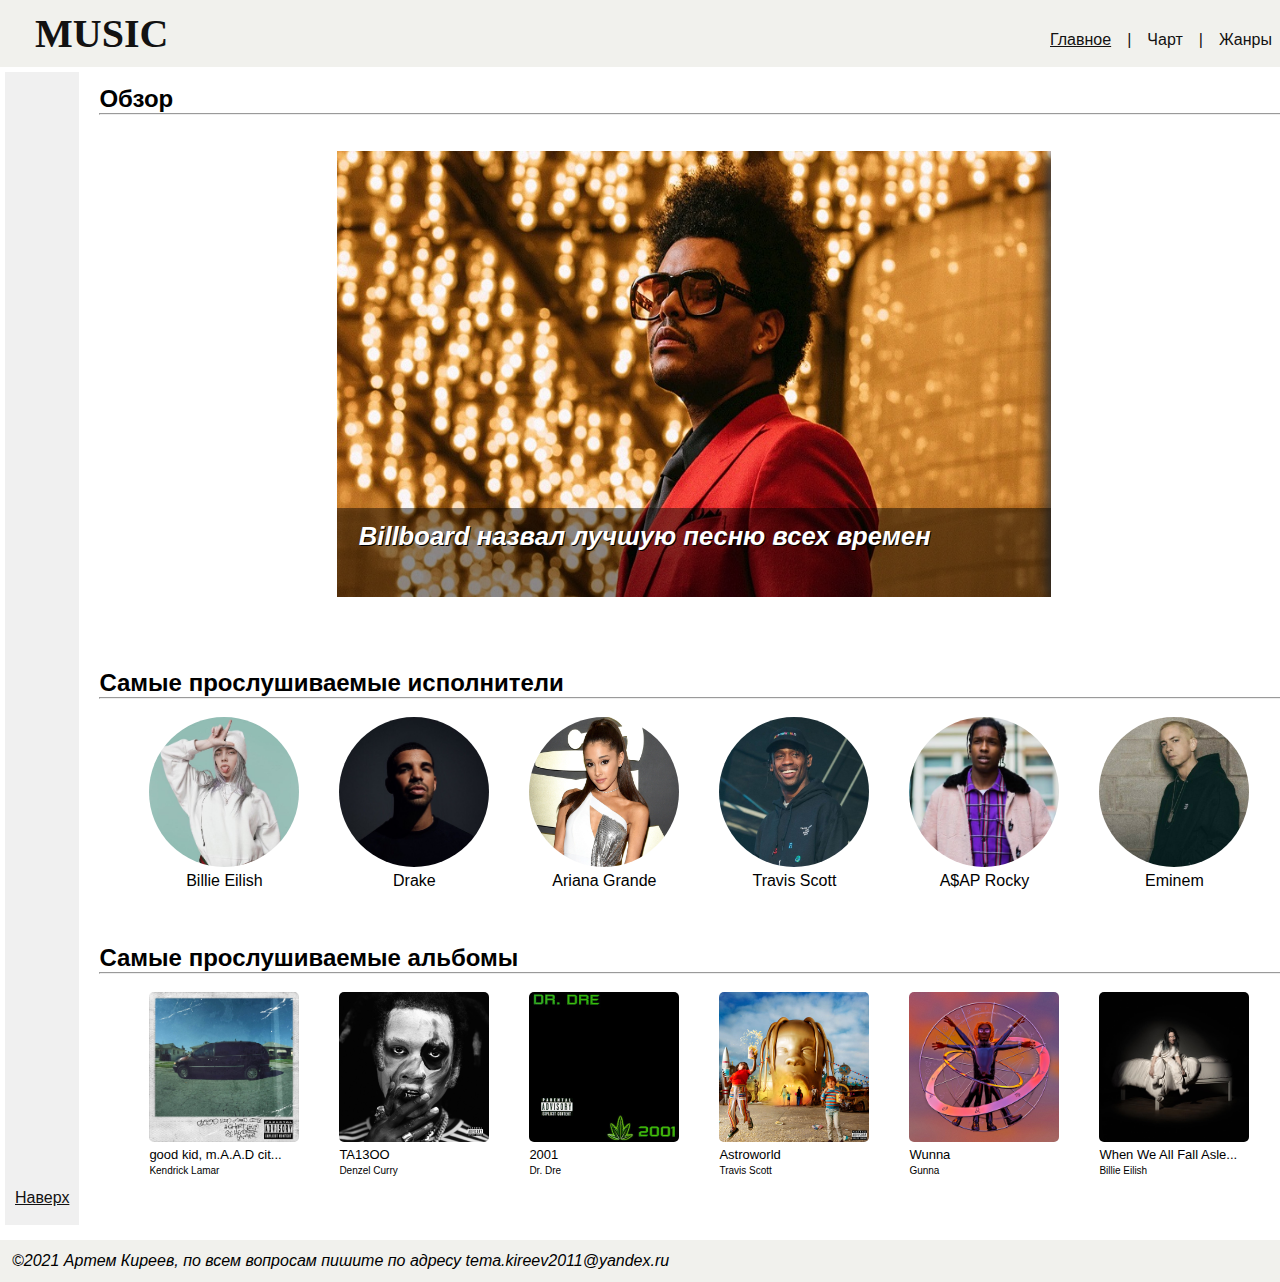
<file: index.html>
<html lang="en">
<head>
	<meta charset="UTF-8">
    <meta http-equiv="X-UA-Compatible" content="IE=edge">
	<meta name="viewport" content="width=device-width, initial-scale=1.0">

	<title>Музыка</title>
  	<link rel="icon" href="images\favicon\music.ico" type="image/x-icon">
 	<link rel="stylesheet" href="css/style.css">
	<link rel="stylesheet" href="css/media.css">
	<link rel="stylesheet" href="css/media-main.css">
	<link rel="stylesheet" href="css/slider.css">
	<link rel="stylesheet" href="css/row-sections.css">
</head>

<body>
	<p><a name="top"></a></p>

	<div class="nav">
			<div class="container-left">
				<div>
					<h3>MUSIC</h3>
				</div>
			</div>

			<div class="container-right">
				<div class="menu">
					<a href="index.html">Главное</a>
					<a>|</a>  
					<a href="chart.html">Чарт</a> 
					<a>|</a>  
					<a href="genres.html">Жанры</a>
				</div>
				<div class="dropdown">
				  <button onclick="myFunction()" class="dropbtn"></button> 
				</div>
			</div>		
	</div>
	

	<div id="myDropdown" class="dropdown-content">
		<a href="index.html">Главное</a>
		<a href="chart.html">Чарт</a>
		<a href="genres.html">Жанры</a>
	</div>


	<div id="myContent" class="content">
		<div class="main">
			<div class="aside">
				<div class="anchor-box">
					<div class="anchor">
						<p><a href="#top">Наверх</a></p>
					</div>
				</div>
				<br>
			</div>
			
			<div class="sections">
				<section>
					<br>
					<h2>Обзор</h2>
					<hr><br><br>
					<div id="slider">
						<div class="ratio-inner ratio-5-1">
							<div class="ratio-content">
								<figure>
									<div class="box">
										<div class="cover bottom">
											<h2 class="title">Billboard назвал лучшую песню всех времен</h2>
											<br>
											<p class="intro">Billboard назвал Трек "Blinding Lights" певца The Weeknd лучшей песней всех времен. 
												"Я стараюсь не зацикливаться на этом. Я просто благодарен", — прокомментировал музыкант.
												Зажигательная композиция Тесфайе оттеснила предыдущий хит "Twist" Чабби Чекера, выпущенный в 1960-х годах. 
												У него сейчас второе место. Третья позиция у песни "Smooth", созданной участниками рок-группы Santana и Робом Томасом.
												В первой десятке также находятся такие треки, как "Mack the Knife" Бобби Дарина, "How Do I Live" Лиэнн Раймс, 
												"I Gotta Feeling" The Black Eyed Peas, "Shape of You" Эда Ширана и другие.</p>
										</div>
									</div>
						
									<div class="box">
										<div class="cover bottom">
											<h2 class="title">«30» — Адель еще никогда не была такой откровенной</h2>
											<br>
											<p class="intro">Английская певица Адель 19 ноября выпустила первый за шесть лет альбом «30». 
												Он посвящен разводу, материнству и «выплаканному сердцу». Всего через три дня после релиза эта пластинка стала в США 
												самой продаваемой за 2021 год, и именно благодаря «30» Spotify отключил случайное воспроизведение в альбомах — 
												чтобы не нарушать логику повествования Адель.
											<br><br>
												Впервые Адель поет не о событиях, а о самой себе во время этих событий. 
												Это не альбом о разводе с отцом твоего ребенка — хотя и о нем тоже, — но в большей степени об осознании себя в новых обстоятельствах.  
												Только в одной песне — «A Woman Like Me» — она обвиняет бывшего супруга в неспособности сохранить брак. В остальных Адель поет о себе —
												и рассказывает о горе и начале новой жизни. Эта история стала прошлым, от которого уже не так больно — и которое даже приятно вспоминать.
												Логичнее всего сравнивать «30» с другим альбомом о неурядицах в семье — «Lemonade» Бейонсе, в котором героиня тоже просто 
												принимала неизбежное. Но если Бейонсе активно участвует в сюжете — она обижена и рассержена, — то Адель возвышается над схваткой 
												и скорее переживает, как развод скажется на сыне и что будет дальше с ней самой.</p>
										</div>
									</div>
						
									<div class="box">
										<div class="cover bottom">
											<h2 class="title">Jay-Z стал самым номинированным на премию "Грэмми" артистом всех времен</h2>
											<br>
											<p class="intro">Репер и продюсер Шон Кори Картер, более известный по псевдониму Jay-Z, стал самым номинированным артистом на премию "Грэмми" 
												после того, как в эту среду его выдвинули в трех категориях на престижную награду, сообщает NME.
												Теперь у супруга Бейонсе в общей сложности 83 номинации, что позволило ему опередить предыдущего рекордсмена — американского композитора 
												и трубача Куинси Джонса, у которого 80 заявок на "Грэмми" за музыкальную карьеру.
												А вот по количеству наград Jay-Z от Джонса отстает. Рэпер становился лауреатом 23 раза, а трубач 27.</p>
										</div>
									</div>
						
									<div class="box">
										<div class="cover bottom">
											<h2 class="title">От Бибера до ABBA: объявлены имена номинантов премии "Грэмми"</h2>
											<br>
											<p class="intro">Стали известны имена номинантов премии "Грэмми": претендентов на престижную награду назвали во вторник организаторы.
												Впервые, как объявила Академия звукозаписи США, в четыре основные категории премии вошли по 10 номинантов. 
												Рекордсменами по числу номинаций в этом году стал американский музыкант Джон Батист, получивший 11 номинаций. 
												По восемь упоминаний получили Джастин Бибер, Doja Cat и H.E.R., у Билли Айлиш и Оливии Родриго по семь номинаций.</p>
										</div>
									</div>
								</figure>
							</div>
						</div>
					</div>
					<br><br>
				</section>
		
				<section>
					<br><br>
					<h2>Самые прослушиваемые исполнители</h2>
					<hr><br>
					<div class="row">
						<div class="artist">
							<img src="images/artists/eilish.jpg">
							<p>Billie Eilish</p>
						</div>
						<div class="artist">
							<img src="images/artists/drake.jpg">
							<p>Drake</p>
						</div>
						<div class="artist">
							<img src="images/artists/ariana.jpg">
							<p>Ariana Grande</p>
						</div>
						<div class="artist">
							<img src="images/artists/travis.jpg">
							<p>Travis Scott</p>
						</div>
						<div class="artist">
							<img src="images/artists/rocky.jpg">
							<p>A$AP Rocky</p>
						</div>
						<div class="artist">
							<img src="images/artists/eminem.jpg">
							<p>Eminem</p>
						</div>
					</div>
				</section>
		
				<section>
					<br><br><br>
					<h2>Самые прослушиваемые альбомы</h2>
					<hr><br>
					<div class="row">
						<div class="album">
							<img src="images/albums/Good_kid.jpg">
							<p>good kid, m.A.A.D cit...</p>
							<p>Kendrick Lamar</p>
						</div>
						<div class="album">
							<img src="images/albums/Taboo.jpg">
							<p>TA13OO</p>
							<p>Denzel Curry</p>
						</div>
						<div class="album">
							<img src="images/albums/2001.jpg">
							<p>2001</p>
							<p>Dr. Dre</p>
						</div>
						<div class="album">
							<img src="images/albums/Astroworld.jpg">
							<p>Astroworld</p>
							<p>Travis Scott</p>
						</div>
						<div class="album">
							<img src="images/albums/Wunna.jpg">
							<p>Wunna</p>
							<p>Gunna</p>
						</div>
						<div class="album">
							<img src="images/albums/When_We_All_Fall_Asleep,_Where_Do_We_Go_.jpg">
							<p>When We All Fall Asle...</p>
							<p>Billie Eilish</p>
						</div>
					</div>
					<br><br><br>
				</section>	
			</div>
		</div>

		<footer>
			<p></p>
			<p></p>
			<address>
				©2021 Артем Киреев, по всем вопросам пишите по адресу tema.kireev2011@yandex.ru
			</address>
		</footer>
	</div>


	<script src="js/menu-btn.js"></script>
</body>
</html>
</file>
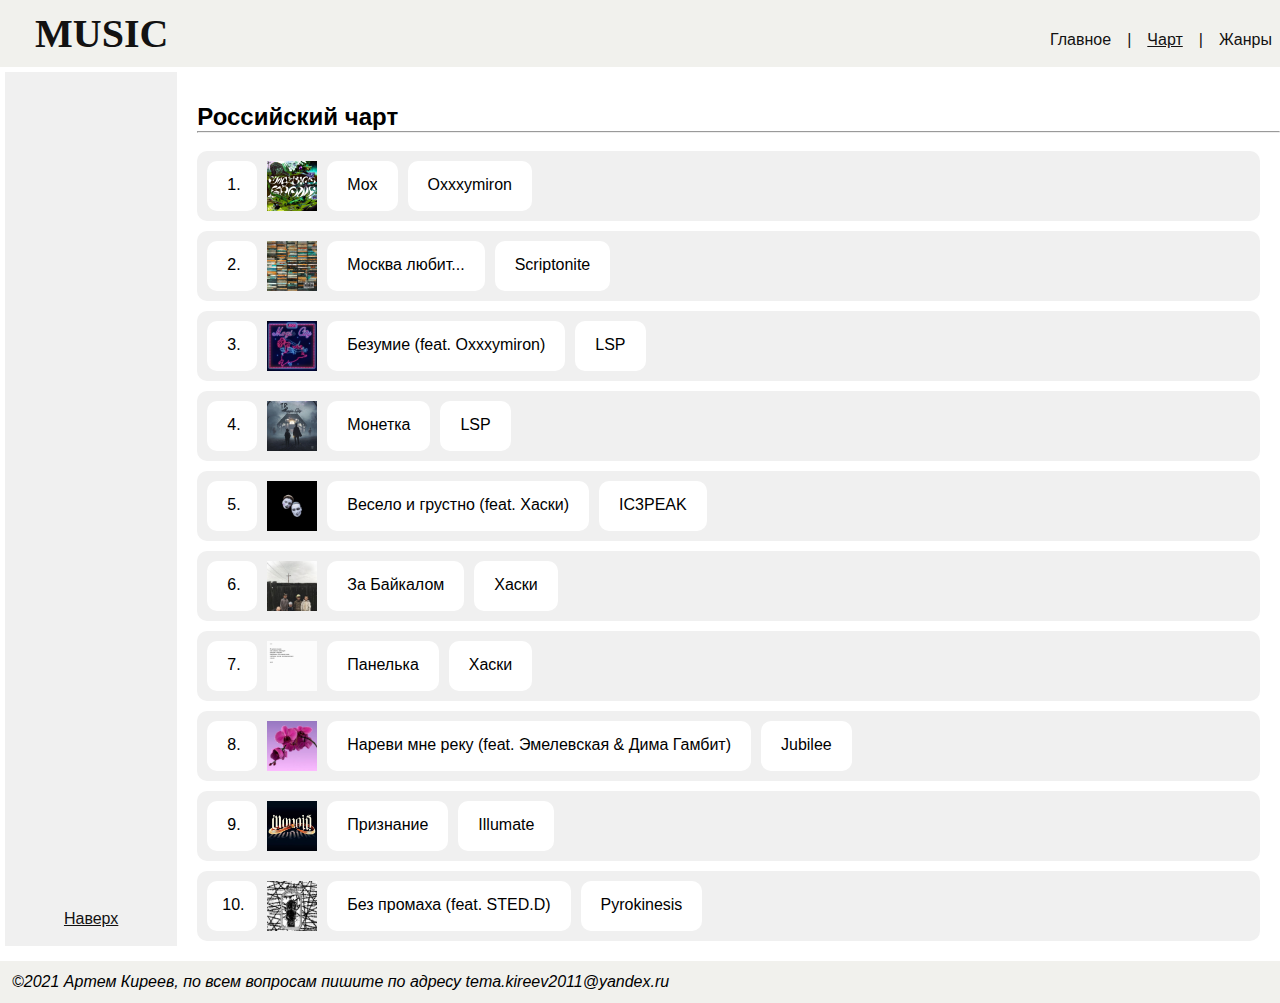
<file: chart.html>
<html lang="en">
<head>
	<meta charset="UTF-8">
    <meta http-equiv="X-UA-Compatible" content="IE=edge">
	<meta name="viewport" content="width=device-width, initial-scale=1.0">

	<title>Музыка</title>
  	<link rel="icon" href="images\favicon\music.ico" type="image/x-icon">
    <link rel="stylesheet" href="css/style.css">
 	<link rel="stylesheet" href="css/style_chart.css">
    <link rel="stylesheet" href="css/media.css">
	<link rel="stylesheet" href="css/media-chart.css">
	<link rel="stylesheet" href="css/chart-row-sections.css">
</head>

<body>
    <p><a name="top"></a></p>

	<div class="nav">
        <div class="container-left">
            <div>
                <h3>MUSIC</h3>
            </div>
        </div>

        <div class="container-right">
            <div class="menu">
                <a href="index.html">Главное</a>
                <a>|</a>  
                <a href="chart.html">Чарт</a> 
                <a>|</a>  
                <a href="genres.html">Жанры</a>
            </div>
            <div class="dropdown">
              <button onclick="myFunction()" class="dropbtn"></button> 
            </div>
        </div>		
    </div>


    <div id="myDropdown" class="dropdown-content">
        <a href="index.html">Главное</a>
        <a href="chart.html">Чарт</a>
        <a href="genres.html">Жанры</a>
    </div>


    <div id="myContent" class="content">
		<div class="main">
			<div class="aside">
				<div class="anchor-box">
					<div class="anchor">
						<p><a href="#top">Наверх</a></p>
					</div>
				</div>
				<br>
			</div>
			
			<div class="sections">
				<section>
                    <br><br>
                    <h2>Российский чарт</h2>
                    <hr><br>
                    <div class="main_column">
                        <div class="song_row">
                            <div class="num">
                                <p>1.</p>
                            </div>
                            <img src="images/songs/Смутное_время.jpg">
                            <div class="name">
                                <p>Мох</p>
                            </div>
                            <div class="artist">
                                <p>Oxxxymiron</p>
                            </div>
                        </div>

                        <div class="song_row">
                            <div class="num">
                                <p>2.</p>
                            </div>
                            <img src="images/songs/2004.jpg">
                            <div class="name">
                                <p>Москва любит...</p>
                            </div>
                            <div class="artist">
                                <p>Scriptonite</p>
                            </div>
                        </div>

                        <div class="song_row">
                            <div class="num">
                                <p>3.</p>
                            </div>
                            <img src="images/songs/Magic_City.jpg">
                            <div class="name">
                                <p>Безумие (feat. Oxxxymiron)</p>
                            </div>
                            <div class="artist">
                                <p>LSP</p>
                            </div>
                        </div>

                        <div class="song_row">
                            <div class="num">
                                <p>4.</p>
                            </div>
                            <img src="images/songs/Tragic_City.jpg">
                            <div class="name">
                                <p>Монетка</p>
                            </div>
                            <div class="artist">
                                <p>LSP</p>
                            </div>
                        </div>

                        <div class="song_row">
                            <div class="num">
                                <p>5.</p>
                            </div>
                            <img src="images/songs/До_свидания_(альбом).jpg">
                            <div class="name">
                                <p>Весело и грустно (feat. Хаски)</p>
                            </div>
                            <div class="artist">
                                <p>IC3PEAK</p>
                            </div>
                        </div>

                        <div class="song_row">
                            <div class="num">
                                <p>6.</p>
                            </div>
                            <img src="images/songs/за_байкалом.jpg">
                            <div class="name">
                                <p>За Байкалом</p>
                            </div>
                            <div class="artist">
                                <p>Хаски</p>
                            </div>
                        </div>

                        <div class="song_row">
                            <div class="num">
                                <p>7.</p>
                            </div>
                            <img src="images/songs/Хаски_Любимые_песни_воображаемых_людей.jpg">
                            <div class="name">
                                <p>Панелька</p>
                            </div>
                            <div class="artist">
                                <p>Хаски</p>
                            </div>
                        </div>

                        <div class="song_row">
                            <div class="num">
                                <p>8.</p>
                            </div>
                            <img src="images/songs/нареви_мне_реку.jpg">
                            <div class="name">
                                <p>Нареви мне реку (feat. Эмелевская & Дима Гамбит)</p>
                            </div>
                            <div class="artist">
                                <p>Jubilee</p>
                            </div>
                        </div>

                        <div class="song_row">
                            <div class="num">
                                <p>9.</p>
                            </div>
                            <img src="images/songs/illunois.jpg">
                            <div class="name">
                                <p>Признание</p>
                            </div>
                            <div class="artist">
                                <p>Illumate</p>
                            </div>
                        </div>

                        <div class="song_row">
                            <div class="num num_10">
                                <p>10.</p>
                            </div>
                            <img src="images/songs/терновый_венец_эволюции.jpg">
                            <div class="name">
                                <p>Без промаха (feat. STED.D)</p>
                            </div>
                            <div class="artist">
                                <p>Pyrokinesis</p>
                            </div>
                        </div>
                    </div>
		        </section>
			</div>
		</div>

		<footer>
			<p></p>
			<p></p>
			<address>
				©2021 Артем Киреев, по всем вопросам пишите по адресу tema.kireev2011@yandex.ru
			</address>
		</footer>
	</div>


    <script src="js/menu-btn.js"></script>
</body>
</html>
</file>
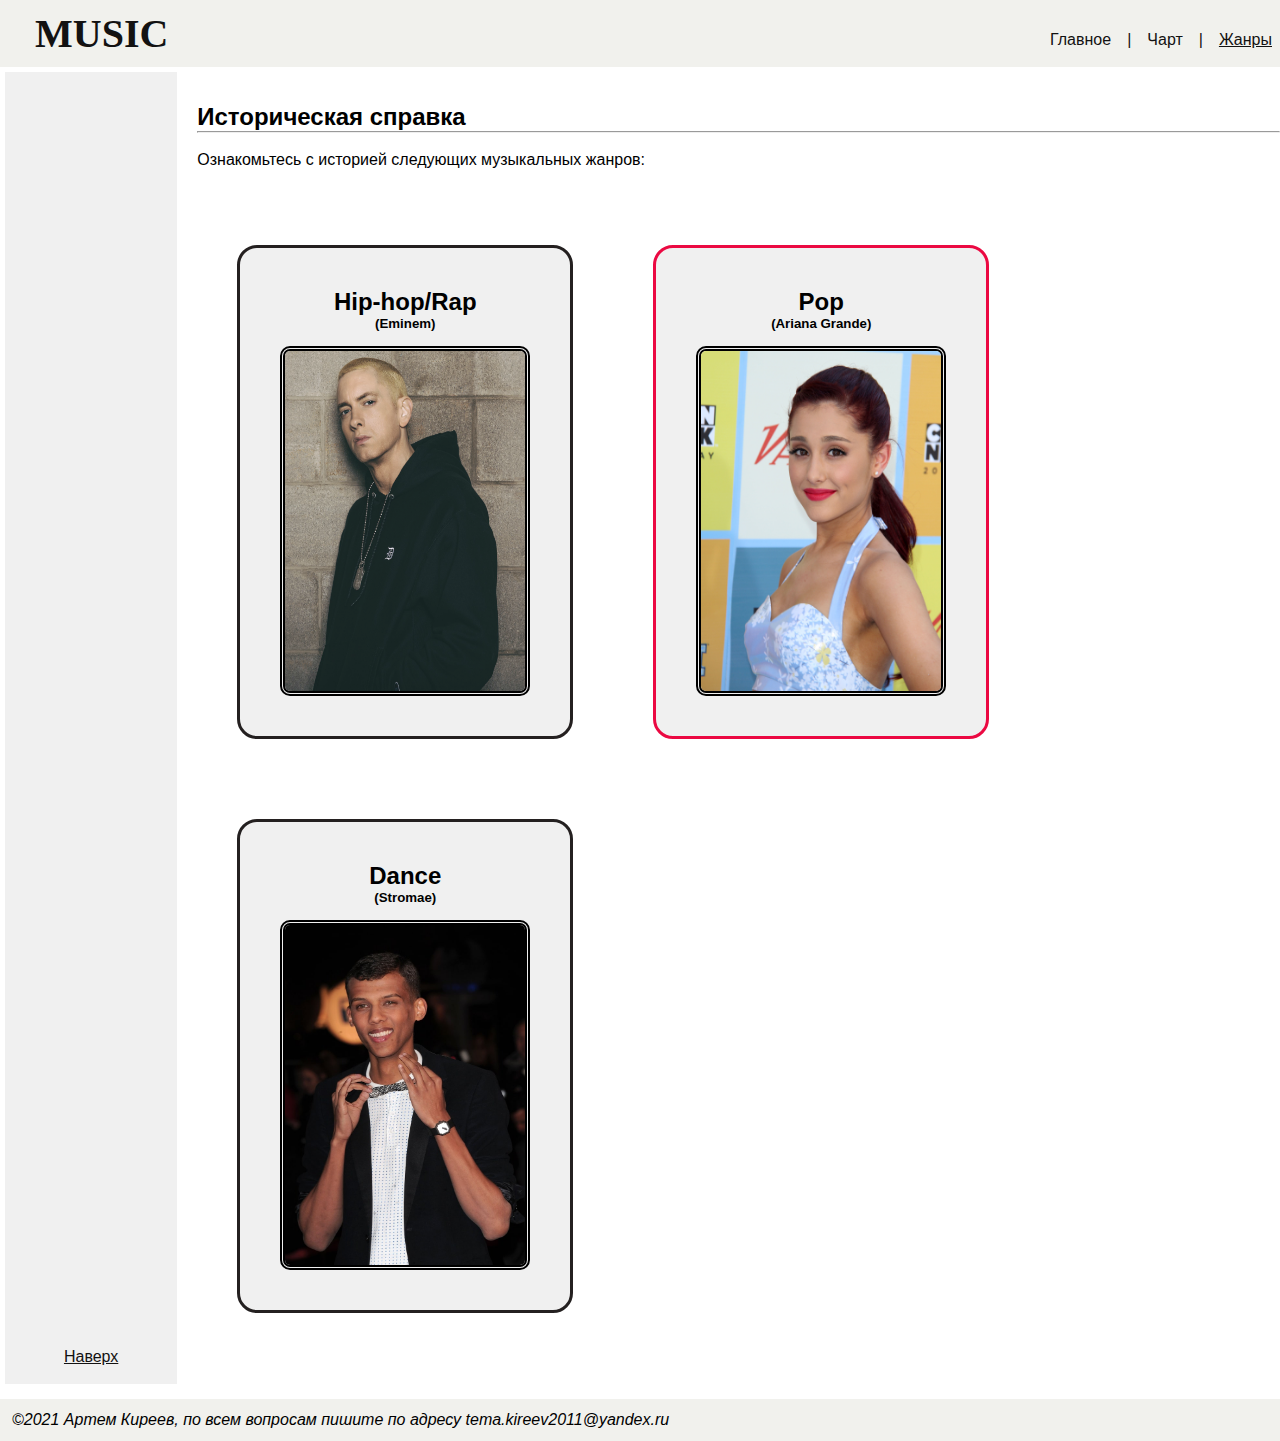
<file: genres.html>
<html lang="en">
<head>
	<meta charset="UTF-8">
    <meta http-equiv="X-UA-Compatible" content="IE=edge">
	<meta name="viewport" content="width=device-width, initial-scale=1.0">

	<title>Музыка</title>
  	<link rel="icon" href="images\favicon\music.ico" type="image/x-icon">
    <link rel="stylesheet" href="css/style.css">
 	<link rel="stylesheet" href="css/style_genres.css">
	<link rel="stylesheet" href="css/media.css">
</head>

<body>
	<p><a name="top"></a></p>
    
	<div class="nav">
        <div class="container-left">
            <div>
                <h3>MUSIC</h3>
            </div>
        </div>

        <div class="container-right">
            <div class="menu">
                <a href="index.html">Главное</a>
                <a>|</a>  
                <a href="chart.html">Чарт</a> 
                <a>|</a>  
                <a href="genres.html">Жанры</a>
            </div>
            <div class="dropdown">
              <button onclick="myFunction()" class="dropbtn"></button> 
            </div>
        </div>		
    </div>


    <div id="myDropdown" class="dropdown-content">
        <a href="index.html">Главное</a>
        <a href="chart.html">Чарт</a>
        <a href="genres.html">Жанры</a>
    </div>


	<div id="myContent" class="content">
		<div class="main">
			<div class="aside">
				<div class="anchor-box">
					<div class="anchor">
						<p><a href="#top">Наверх</a></p>
					</div>
				</div>
				<br>
			</div>
			
			<div class="sections">
				<section>
					<br><br>
					<h2>Историческая справка</h2>
					<hr><br>
					<div>
						<p>Ознакомьтесь с историей следующих музыкальных жанров:</p>
					</div>
					<br><br>
				</section>
		
				<section>
					<div class="main_cont">
						<section class="sec sec1">
							<h2><center>Hip-hop/Rap</center></h2>
							<h5><center>(Eminem)</center></h5>
							<div>
								<a href="hip-hop.html">
									<center><img src="images/artists/eminem2.jpg" alt="The image is not visible"></center>
								</a>
							</div>
						</section>
				
						<section class="sec sec2">
							<h2><center>Pop</center></h2>
							<h5><center>(Ariana Grande)</center></h5>
							<div>
								<a href="pop.html">
									<center><img src="images/artists/grande.jpg" alt="The image is not visible"></center>
								</a>		
							</div>
						</section>
			
						<section class="sec sec3">
							<h2><center>Dance</center></h2>
							<h5><center>(Stromae)</center></h5>
							<div>
								<a href="dance.html">
									<center><img src="images/artists/stromae.jpg" alt="The image is not visible"></center>
								</a>
							</div>
						</section>
					</div>
					<br><br>
				</section>
			</div>
		</div>

		<footer>
			<p></p>
			<p></p>
			<address>
				©2021 Артем Киреев, по всем вопросам пишите по адресу tema.kireev2011@yandex.ru
			</address>
		</footer>
	</div>


    <script src="js/menu-btn.js"></script>
</body>
</html>
</file>
<file: css/style.css>
* {
    box-sizing: border-box;
    margin: 0;
    font-family: verdana, arial, helvetica, sans-serif;
}
body{
    height: 100%;
    width: 100%;
    display: flex;
    flex-flow: column;
}
.nav{
    position:relative;
    height: fit-content;
    background-color: rgb(241, 241, 237);
    padding-top: 10px; 
    padding-left: 35px;
    padding-bottom: 10px;
    margin-bottom: 0;
    display: flex;
    flex-direction: row;
    justify-content: space-between;
}
.container-left {
    flex: 1 0px;
}
.container-right {
    flex: 1 0px;
    display: flex;
    justify-content: flex-end;
    margin-top: 20px;
}
.container-left h3{
    color: #131212;  
    font: 40px Calibri;   
    background: rgb(241, 241, 237);
    margin: 0;
    font-weight: bold;
}
.content{
    width: 100%;
    height: fit-content;
}
.aside {
    background: #f0f0f0;
    width: 200px;
    margin-right: 20px;
    margin-left: 5px;
    margin-top: 5px;
    margin-bottom: 5px;
    padding: 10px;
    padding-bottom: 0;
    display: flex;
    flex-flow: column;
    justify-content: flex-end;
}
.sections{
    display: flex;
    flex-flow: column;
    width: 100%;
}
.main{
    margin-right: 20px;
    height: fit-content;
    width: 100%;
    display: flex;
    flex-flow: row;
}
.main h2{
    margin-bottom: 0;
}
.anchor-box{
    display: flex;
    justify-content: space-around;
}
.anchor a{
    color: #131212;
    text-decoration: underline;
}
footer{
    position:relative;
    height: fit-content;
    background-color: rgb(241, 241, 237);
    padding: 12px;
    margin-top: 10px;
}




.dropdown {
    display: none;
}
.dropdown-content {
    display: none;
}

.menu {
    display: flex;
    flex-direction: row;
    justify-content: space-between;
}
.menu a {
    color: black;
    padding: 1px 8px;
    text-decoration: none;
    display: block;
    text-align: center;
    color: #131212;
    text-decoration: none;
}
.menu a:nth-child(1){
    text-decoration: underline;
}
.menu a:nth-child(2), a:nth-child(3){
    text-decoration: none;
}
.menu a:hover {
    text-decoration: underline;
}

.show {
    display: flex;
    flex-flow: column wrap;
}
.not-show {display: none;}
</file>
<file: css/media.css>
@media all and (max-width: 720px) {
    .menu {
        display: none;
    }
    .dropbtn {
        background-image: url(menu_btn_image.png);
        background-size: 52px 40px;
        color: white;
        padding: 26px;
        padding-bottom: 14px;
        font-size: 16px;
        border: none;
        cursor: pointer;
    }
    .dropdown {
        display: flex;
        align-items: center;
        padding-right: 10px;
    }
    .dropdown-content {
        /*display: none;*/
        position: absolute;
        background-color: #f1f1f1;
        width: 100%; height: 100%;
        overflow: auto;
        box-shadow: 0px 8px 16px 0px rgba(0,0,0,0.2);
        z-index: 1;
    }
    .dropdown-content a {
        color: black;
        padding: 12px 16px;
        text-decoration: none;
        display: block;
        text-align: center; 
    }
    .dropdown-content a:hover {
        text-decoration: underline;
    }
    
    
    .aside{
        display: none;
    }
    .container-right{
        margin-top: 0;
    }
    .main section{
        margin-left: 20px;
    }
}
</file>
<file: css/media-main.css>
@media all and (max-width: 720px) {
    .main section #slider{
        width: 98%;
    }
    .main section #slider .cover .title{
        font-size: 3vw;
    }
    .main section #slider .cover .intro{
        font-size: 1.8vw;
    }
    
    .main section .row{
        flex-wrap: wrap;
        margin-left: 0px;
    }
    .main section .row .artist:nth-child(1) {
        margin-left: 0px;
    }
    .main section .row .album:nth-child(1) {
        margin-left: 0px;
    }
    .main section .row .album {
        margin-bottom: 10px;
    }
    .main section .row .artist {
        margin-bottom: 10px;
    }
}
</file>
<file: css/slider.css>
#slider{
    overflow: hidden;
    width: 60%;
    margin: 0 auto;
}
.ratio-inner {
    position: relative;
    height: 0;
    border: none;
    padding-top: 62.5%; /* Соотношение 8 к 5 */
}
.ratio-content {
    position: absolute;
    top: 0;
    right: 0;
    bottom: 0;
    left: 0;
}

#slider figure{
    position: relative;
    width: 400%;
    height: 100%;
    margin: 0;
    left: 0;
    animation: 40s slider infinite;
}



@keyframes slider
{
    0% { left: 0; }
    20% { left: 0; }
    25% { left: -100%; }
    45% { left: -100%; }
    50% { left: -200%; }
    70% { left: -200%; }
    75% { left: -300%; }
    95% { left: -300%; }
    100% { left: 0; }
}


#slider figure .box{
    float: left;
    width: 25%;
    height: 100%;
    overflow: hidden;
    box-shadow: 0px 0px 15px 0px #666,
                0px 5px 15px 0px #000;
}
#slider figure .box:nth-child(1){
    background: url("slider_img/blinding_lights.jpg");
    background-size: 100% 100%;
}
#slider figure .box:nth-child(2){
    background: url("slider_img/adele.jpg");
    background-size: 100% 100%;
}
#slider figure .box:nth-child(3){
    background: url("slider_img/jay-z.jpg");
    background-size: 100% 100%;
}
#slider figure .box:nth-child(4){
    background: url("slider_img/grammy.jpg");
    background-size: 100% 100%;
}
.cover{
    width: 100%;
    height: 100%;
    background: rgba(0,0,0,0.45);
    position: relative;
    transition: all 0.2s cubic-bezier(.99,.99,0,.61);
    color: #fff;
    overflow: hidden;
    text-shadow: 1px 1px 0px #000;
}
.cover .title{
    font-size: 2vw;
    font-style: italic;
    margin-right: 30px;
    margin-top: 2%;
    margin-left: 3%;
    height: 15%;
}
.cover .intro{
    line-height: 1.2em;
    height: 85%;
    width:fit-content;
    position: relative;
    font-size: 1vw;
    overflow: hidden;
    margin-right: 30px;
    margin-left: 3%;
}

.box:hover .bottom {
    transition: all 2s ease-in;
    bottom: 0px;
}

.bottom{
   bottom: -80%;
}

.row-slider{
    display: flex;
    flex-flow: row;
}
</file>
<file: css/row-sections.css>
.row{
    display: flex;
    flex-flow: row;
    margin-left: 30px;
}
.artist img{
    height: 150px;
    width: 150px;
    border-radius: 90px;
    margin-bottom: 5px;
}
.artist{
    display: flex;
    flex-flow: column;
    align-items: center;
    margin-right: 40px;
}
.artist:nth-child(1){
    margin-left: 20px;
}
.album img{
    height: 150px;
    width: 150px;
    border-radius: 5px;
    margin-bottom: 5px;
}
.album{
    margin-right: 40px;
}
.album:nth-child(1){
    margin-left: 20px;
}
.album p:nth-child(2){
    font-size: 13px;
    margin-bottom: 3px;
}
.album p:nth-child(3){
    font-size: x-small;
}
</file>
<file: css/style_chart.css>
.menu a:nth-child(3){
    text-decoration: underline;
}
.menu a:nth-child(1), a:nth-child(5){
    text-decoration: none;
}
.menu a:hover {
    text-decoration: underline;
}
</file>
<file: css/media-chart.css>
@media all and (max-width: 960px) {
    .song_row .name p{
        font-size: small;
    }
    .song_row .artist p{
        font-size: small;
    }
}

@media all and (max-width: 550px) {
    .song_row .name p{
        font-size: 60%;
    }
    .song_row .artist p{
        font-size: 60%;
    }
}
</file>
<file: css/chart-row-sections.css>
.main_column{
    display: flex;
    flex-flow: column;
    margin-right: 20px;
}
.song_row{
    display: flex;
    flex-flow: row;
    padding: 10px;
    background-color: #f0f0f0;
    border-radius: 10px;
    margin-bottom: 10px;
}
.song_row .num{
    height: 50px;
    width: 50px;
    background-color: white;
    padding: 20px;
    padding-top: 15px;
    margin-right: 10px;
    border-radius: 10px;
}
.song_row .num_10{
    padding-left: 15px;
}
.song_row img{
    height: 50px;
    width: 50px;
    margin-right: 10px;
}
.song_row .name{
    height: 50px;
    background-color: white;
    padding: 20px;
    padding-top: 15px;
    margin-right: 10px;
    border-radius: 10px;
}
.song_row .artist{
    height: 50px;
    width: fit-content;
    background-color: white;
    padding: 20px;
    padding-top: 15px;
    margin-right: 10px;
    border-radius: 10px;
}
</file>
<file: css/style_genres.css>
.menu a:nth-child(5){
    text-decoration: underline;
}
.menu a:nth-child(1), a:nth-child(3){
    text-decoration: none;
}
.menu a:hover {
    text-decoration: underline;
}



.main_cont {
    display:flex;
    flex-wrap: wrap;
}
section{
    width: 100%;
}
.sec{
    height: fit-content;
    width: fit-content;
    border:solid;
    padding: 40px;
    margin: 40px;
    border-radius: 20px;
    background-color: #f0f0f0;
    display: flex;
    flex-flow: column;
}
.sec1, .sec3 {
    border-color: rgb(36, 32, 32);
}
.sec2 {
    border-color: rgb(235, 9, 66);
}
.sec h5{
    margin-bottom: 15px;
}
.sec:hover{
    transform: scale(1.1);
    transition: 0.5s;
}
img{
    border:double;
    border-width: 5px;
    border-color:black;
    border-radius: 10px;
    width: 250px;
    height: 350px;
}
</file>
